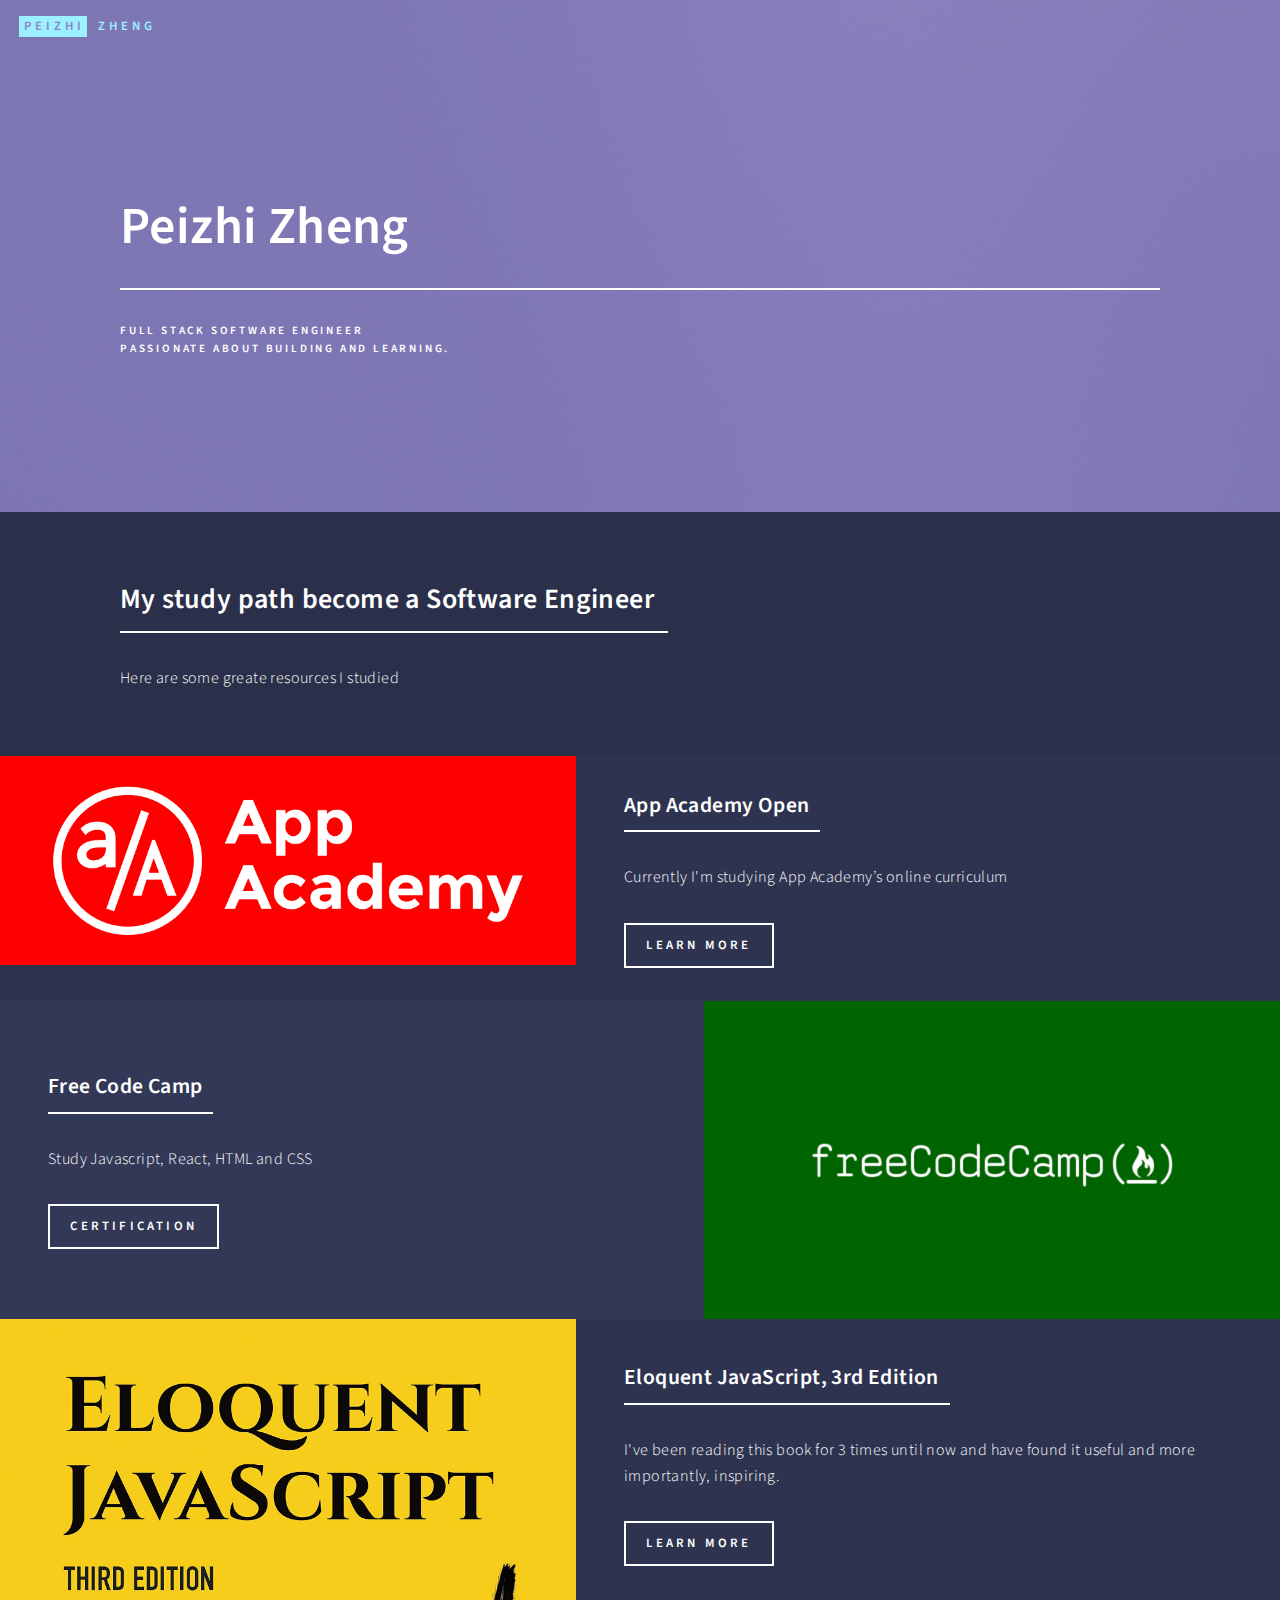
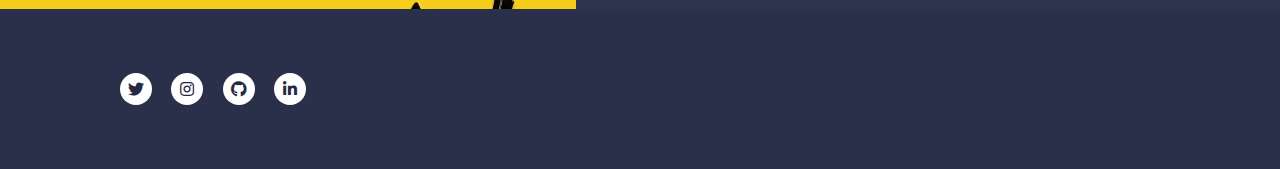
<file: learning.html>
<!DOCTYPE HTML>

<html>
	<head>
		<title>Peizhi Zheng- Software Engineer</title>
		<meta charset="utf-8" />
		<meta name="viewport" content="width=device-width, initial-scale=1, user-scalable=no" />
		<link rel="stylesheet" href="assets/css/main.css" />
		<noscript><link rel="stylesheet" href="assets/css/noscript.css" /></noscript>
	</head>
	<body class="is-preload">

		<!-- Wrapper -->
			<div id="wrapper">

				<!-- Header -->
				<!-- Note: The "styleN" class below should match that of the banner element. -->
					<header id="header" class="alt style2">
						<a href="index.html" class="logo"><strong>Peizhi</strong> <span>Zheng</span></a>
						
					</header>

				

				<!-- Banner -->
				<!-- Note: The "styleN" class below should match that of the header element. -->
					<section id="banner" class="style2">
						<div class="inner">
							<span class="image">
								<img src="images/pic07.jpg" alt="" />
							</span>
							<header class="major">
								<h1>Peizhi Zheng</h1>
							</header>
							<div class="content">
								<p>Full Stack Software Engineer<br />
									passionate about building and learning.</p>
							</div>
						</div>
					</section>

				<!-- Main -->
					<div id="main">

						<!-- One -->
							<section id="one">
								<div class="inner">
									<header class="major">
										<h2>My study path become a Software Engineer</h2>
									</header>
									<p>Here are some greate resources I studied</p>
								
									</div>
							</section>

						<!-- Two -->
							<section id="two" class="spotlights">
								<section>
									<a href="https://github.com/paigel/AppAcademyOpen" class="image">
										<img src="images/appacademy.jpg" alt="" data-position="center center" />
									</a>
									<div class="content">
										<div class="inner">
											<header class="major">
												<h3>App Academy Open</h3>
											</header>
											<p>Currently I'm studying App Academy’s online curriculum</p>
											<ul class="actions">
												<li><a href="https://github.com/paigel/AppAcademyOpen" class="button">Learn more</a></li>
											</ul>
										</div>
									</div>
								</section>
								<section>
									<a href="https://github.com/paigel/FreeCodeCamp" class="image">
										<img src="images/ffc.png" alt="" data-position="top center" />
									</a>
									<div class="content">
										<div class="inner">
											<header class="major">
												<h3>Free Code Camp</h3>
											</header>
											<p>Study Javascript, React, HTML and CSS</p>	
												<ul class="actions">
												<li><a href="https://www.freecodecamp.org/certification/fcce110bca5-1edb-430c-a48c-f642222b8fc2/javascript-algorithms-and-data-structures" class="button">certification</a></li>
											</ul>
										</div>
									</div>
								</section>
								<section>
									<a href="https://eloquentjavascript.net/" class="image">
										<img src="images/ej.jpg" alt="" data-position="25% 25%" />
									</a>
									<div class="content">
										<div class="inner">
											<header class="major">
												<h3>Eloquent JavaScript, 3rd Edition</h3>
											</header>
											<p>I've been reading this book for 3 times until now and have found it useful and more importantly, inspiring. </p>
											<ul class="actions">
												<li><a href="https://github.com/paigel/eloquentjavascript" class="button">Learn more</a></li>
											</ul>
										</div>
									</div>
								</section>
							</section>

						


				<!-- Footer -->
				<footer id="footer">
					<div class="inner">
						<ul class="icons">
							<li><a href="https://twitter.com/paigezheng" class="icon brands alt fa-twitter"><span class="label">Twitter</span></a></li>
							<li><a href="https://www.instagram.com/peizhizen/" class="icon brands alt fa-instagram"><span class="label">Instagram</span></a></li>
							<li><a href="https://github.com/paigel" class="icon brands alt fa-github"><span class="label">GitHub</span></a></li>
							<li><a href="https://www.instagram.com/peizhizen/" class="icon brands alt fa-linkedin-in"><span class="label">LinkedIn</span></a></li>
						</ul>
					</div>
				</footer>
			</div>

		<!-- Scripts -->
			<script src="assets/js/jquery.min.js"></script>
			<script src="assets/js/jquery.scrolly.min.js"></script>
			<script src="assets/js/jquery.scrollex.min.js"></script>
			<script src="assets/js/browser.min.js"></script>
			<script src="assets/js/breakpoints.min.js"></script>
			<script src="assets/js/util.js"></script>
			<script src="assets/js/main.js"></script>

	</body>
</html>
</file>
<file: assets/css/noscript.css>
/*
	Forty by HTML5 UP
	html5up.net | @ajlkn
	Free for personal and commercial use under the CCA 3.0 license (html5up.net/license)
*/

/* Banner */

	body.is-preload #banner:after {
		opacity: 0.85;
	}

	body.is-preload #banner > .inner {
		-moz-filter: none;
		-webkit-filter: none;
		-ms-filter: none;
		filter: none;
		-moz-transform: none;
		-webkit-transform: none;
		-ms-transform: none;
		transform: none;
		opacity: 1;
	}
</file>
<file: assets/css/main.css>
@import url(fontawesome-all.min.css);
@import url("https://fonts.googleapis.com/css?family=Source+Sans+Pro:300,300italic,600,600italic");

/*
	Forty by HTML5 UP
	html5up.net | @ajlkn
	Free for personal and commercial use under the CCA 3.0 license (html5up.net/license)
*/

html, body, div, span, applet, object,
iframe, h1, h2, h3, h4, h5, h6, p, blockquote,
pre, a, abbr, acronym, address, big, cite,
code, del, dfn, em, img, ins, kbd, q, s, samp,
small, strike, strong, sub, sup, tt, var, b,
u, i, center, dl, dt, dd, ol, ul, li, fieldset,
form, label, legend, table, caption, tbody,
tfoot, thead, tr, th, td, article, aside,
canvas, details, embed, figure, figcaption,
footer, header, hgroup, menu, nav, output, ruby,
section, summary, time, mark, audio, video {
	margin: 0;
	padding: 0;
	border: 0;
	font-size: 100%;
	font: inherit;
	vertical-align: baseline;}

article, aside, details, figcaption, figure,
footer, header, hgroup, menu, nav, section {
	display: block;}

body {
	line-height: 1;
}

ol, ul {
	list-style: none;
}

blockquote, q {
	quotes: none;
}

	blockquote:before, blockquote:after, q:before, q:after {
		content: '';
		content: none;
	}

table {
	border-collapse: collapse;
	border-spacing: 0;
}

body {
	-webkit-text-size-adjust: none;
}

mark {
	background-color: transparent;
	color: inherit;
}

input::-moz-focus-inner {
	border: 0;
	padding: 0;
}

input, select, textarea {
	-moz-appearance: none;
	-webkit-appearance: none;
	-ms-appearance: none;
	appearance: none;
}

/* Basic */

	@-ms-viewport {
		width: device-width;
	}

	body {
		-ms-overflow-style: scrollbar;
	}

	@media screen and (max-width: 480px) {

		html, body {
			min-width: 320px;
		}

	}

	html {
		box-sizing: border-box;
	}

	*, *:before, *:after {
		box-sizing: inherit;
	}

	body {
		background: #242943;
	}

		body.is-preload *, body.is-preload *:before, body.is-preload *:after {
			-moz-animation: none !important;
			-webkit-animation: none !important;
			-ms-animation: none !important;
			animation: none !important;
			-moz-transition: none !important;
			-webkit-transition: none !important;
			-ms-transition: none !important;
			transition: none !important;
		}

/* Type */

	body, input, select, textarea {
		color: #ffffff;
		font-family: "Source Sans Pro", Helvetica, sans-serif;
		font-size: 17pt;
		font-weight: 300;
		letter-spacing: 0.025em;
		line-height: 1.65;
	}

		@media screen and (max-width: 1680px) {

			body, input, select, textarea {
				font-size: 14pt;
			}

		}

		@media screen and (max-width: 1280px) {

			body, input, select, textarea {
				font-size: 12pt;
			}

		}

		@media screen and (max-width: 360px) {

			body, input, select, textarea {
				font-size: 11pt;
			}

		}

	a {
		-moz-transition: color 0.2s ease-in-out, border-bottom-color 0.2s ease-in-out;
		-webkit-transition: color 0.2s ease-in-out, border-bottom-color 0.2s ease-in-out;
		-ms-transition: color 0.2s ease-in-out, border-bottom-color 0.2s ease-in-out;
		transition: color 0.2s ease-in-out, border-bottom-color 0.2s ease-in-out;
		border-bottom: dotted 1px;
		color: inherit;
		text-decoration: none;
	}

		a:hover {
			border-bottom-color: transparent;
			color: #9bf1ff !important;
		}

		a:active {
			color: #53e3fb !important;
		}

	strong, b {
		color: #ffffff;
		font-weight: 600;
	}

	em, i {
		font-style: italic;
	}

	p {
		margin: 0 0 2em 0;
	}

	h1, h2, h3, h4, h5, h6 {
		color: #ffffff;
		font-weight: 600;
		line-height: 1.65;
		margin: 0 0 1em 0;
	}

		h1 a, h2 a, h3 a, h4 a, h5 a, h6 a {
			color: inherit;
			border-bottom: 0;
		}

	h1 {
		font-size: 2.5em;
	}

	h2 {
		font-size: 1.75em;
	}

	h3 {
		font-size: 1.35em;
	}

	h4 {
		font-size: 1.1em;
	}

	h5 {
		font-size: 0.9em;
	}

	h6 {
		font-size: 0.7em;
	}

	@media screen and (max-width: 736px) {

		h1 {
			font-size: 2em;
		}

		h2 {
			font-size: 1.5em;
		}

		h3 {
			font-size: 1.25em;
		}

	}

	sub {
		font-size: 0.8em;
		position: relative;
		top: 0.5em;
	}

	sup {
		font-size: 0.8em;
		position: relative;
		top: -0.5em;
	}

	blockquote {
		border-left: solid 4px rgba(212, 212, 255, 0.1);
		font-style: italic;
		margin: 0 0 2em 0;
		padding: 0.5em 0 0.5em 2em;
	}

	code {
		background: rgba(212, 212, 255, 0.035);
		font-family: "Courier New", monospace;
		font-size: 0.9em;
		margin: 0 0.25em;
		padding: 0.25em 0.65em;
	}

	pre {
		-webkit-overflow-scrolling: touch;
		font-family: "Courier New", monospace;
		font-size: 0.9em;
		margin: 0 0 2em 0;
	}

		pre code {
			display: block;
			line-height: 1.75;
			padding: 1em 1.5em;
			overflow-x: auto;
		}

	hr {
		border: 0;
		border-bottom: solid 1px rgba(212, 212, 255, 0.1);
		margin: 2em 0;
	}

		hr.major {
			margin: 3em 0;
		}

	.align-left {
		text-align: left;
	}

	.align-center {
		text-align: center;
	}

	.align-right {
		text-align: right;
	}

/* Row */

	.row {
		display: flex;
		flex-wrap: wrap;
		box-sizing: border-box;
		align-items: stretch;
	}

		.row > * {
			box-sizing: border-box;
		}

		.row.gtr-uniform > * > :last-child {
			margin-bottom: 0;
		}

		.row.aln-left {
			justify-content: flex-start;
		}

		.row.aln-center {
			justify-content: center;
		}

		.row.aln-right {
			justify-content: flex-end;
		}

		.row.aln-top {
			align-items: flex-start;
		}

		.row.aln-middle {
			align-items: center;
		}

		.row.aln-bottom {
			align-items: flex-end;
		}

		.row > .imp {
			order: -1;
		}

		.row > .col-1 {
			width: 8.33333%;
		}

		.row > .off-1 {
			margin-left: 8.33333%;
		}

		.row > .col-2 {
			width: 16.66667%;
		}

		.row > .off-2 {
			margin-left: 16.66667%;
		}

		.row > .col-3 {
			width: 25%;
		}

		.row > .off-3 {
			margin-left: 25%;
		}

		.row > .col-4 {
			width: 33.33333%;
		}

		.row > .off-4 {
			margin-left: 33.33333%;
		}

		.row > .col-5 {
			width: 41.66667%;
		}

		.row > .off-5 {
			margin-left: 41.66667%;
		}

		.row > .col-6 {
			width: 50%;
		}

		.row > .off-6 {
			margin-left: 50%;
		}

		.row > .col-7 {
			width: 58.33333%;
		}

		.row > .off-7 {
			margin-left: 58.33333%;
		}

		.row > .col-8 {
			width: 66.66667%;
		}

		.row > .off-8 {
			margin-left: 66.66667%;
		}

		.row > .col-9 {
			width: 75%;
		}

		.row > .off-9 {
			margin-left: 75%;
		}

		.row > .col-10 {
			width: 83.33333%;
		}

		.row > .off-10 {
			margin-left: 83.33333%;
		}

		.row > .col-11 {
			width: 91.66667%;
		}

		.row > .off-11 {
			margin-left: 91.66667%;
		}

		.row > .col-12 {
			width: 100%;
		}

		.row > .off-12 {
			margin-left: 100%;
		}

		.row.gtr-0 {
			margin-top: 0;
			margin-left: 0em;
		}

			.row.gtr-0 > * {
				padding: 0 0 0 0em;
			}

			.row.gtr-0.gtr-uniform {
				margin-top: 0em;
			}

				.row.gtr-0.gtr-uniform > * {
					padding-top: 0em;
				}

		.row.gtr-25 {
			margin-top: 0;
			margin-left: -0.5em;
		}

			.row.gtr-25 > * {
				padding: 0 0 0 0.5em;
			}

			.row.gtr-25.gtr-uniform {
				margin-top: -0.5em;
			}

				.row.gtr-25.gtr-uniform > * {
					padding-top: 0.5em;
				}

		.row.gtr-50 {
			margin-top: 0;
			margin-left: -1em;
		}

			.row.gtr-50 > * {
				padding: 0 0 0 1em;
			}

			.row.gtr-50.gtr-uniform {
				margin-top: -1em;
			}

				.row.gtr-50.gtr-uniform > * {
					padding-top: 1em;
				}

		.row {
			margin-top: 0;
			margin-left: -2em;
		}

			.row > * {
				padding: 0 0 0 2em;
			}

			.row.gtr-uniform {
				margin-top: -2em;
			}

				.row.gtr-uniform > * {
					padding-top: 2em;
				}

		.row.gtr-150 {
			margin-top: 0;
			margin-left: -3em;
		}

			.row.gtr-150 > * {
				padding: 0 0 0 3em;
			}

			.row.gtr-150.gtr-uniform {
				margin-top: -3em;
			}

				.row.gtr-150.gtr-uniform > * {
					padding-top: 3em;
				}

		.row.gtr-200 {
			margin-top: 0;
			margin-left: -4em;
		}

			.row.gtr-200 > * {
				padding: 0 0 0 4em;
			}

			.row.gtr-200.gtr-uniform {
				margin-top: -4em;
			}

				.row.gtr-200.gtr-uniform > * {
					padding-top: 4em;
				}

		@media screen and (max-width: 1680px) {

			.row {
				display: flex;
				flex-wrap: wrap;
				box-sizing: border-box;
				align-items: stretch;
			}

				.row > * {
					box-sizing: border-box;
				}

				.row.gtr-uniform > * > :last-child {
					margin-bottom: 0;
				}

				.row.aln-left {
					justify-content: flex-start;
				}

				.row.aln-center {
					justify-content: center;
				}

				.row.aln-right {
					justify-content: flex-end;
				}

				.row.aln-top {
					align-items: flex-start;
				}

				.row.aln-middle {
					align-items: center;
				}

				.row.aln-bottom {
					align-items: flex-end;
				}

				.row > .imp-xlarge {
					order: -1;
				}

				.row > .col-1-xlarge {
					width: 8.33333%;
				}

				.row > .off-1-xlarge {
					margin-left: 8.33333%;
				}

				.row > .col-2-xlarge {
					width: 16.66667%;
				}

				.row > .off-2-xlarge {
					margin-left: 16.66667%;
				}

				.row > .col-3-xlarge {
					width: 25%;
				}

				.row > .off-3-xlarge {
					margin-left: 25%;
				}

				.row > .col-4-xlarge {
					width: 33.33333%;
				}

				.row > .off-4-xlarge {
					margin-left: 33.33333%;
				}

				.row > .col-5-xlarge {
					width: 41.66667%;
				}

				.row > .off-5-xlarge {
					margin-left: 41.66667%;
				}

				.row > .col-6-xlarge {
					width: 50%;
				}

				.row > .off-6-xlarge {
					margin-left: 50%;
				}

				.row > .col-7-xlarge {
					width: 58.33333%;
				}

				.row > .off-7-xlarge {
					margin-left: 58.33333%;
				}

				.row > .col-8-xlarge {
					width: 66.66667%;
				}

				.row > .off-8-xlarge {
					margin-left: 66.66667%;
				}

				.row > .col-9-xlarge {
					width: 75%;
				}

				.row > .off-9-xlarge {
					margin-left: 75%;
				}

				.row > .col-10-xlarge {
					width: 83.33333%;
				}

				.row > .off-10-xlarge {
					margin-left: 83.33333%;
				}

				.row > .col-11-xlarge {
					width: 91.66667%;
				}

				.row > .off-11-xlarge {
					margin-left: 91.66667%;
				}

				.row > .col-12-xlarge {
					width: 100%;
				}

				.row > .off-12-xlarge {
					margin-left: 100%;
				}

				.row.gtr-0 {
					margin-top: 0;
					margin-left: 0em;
				}

					.row.gtr-0 > * {
						padding: 0 0 0 0em;
					}

					.row.gtr-0.gtr-uniform {
						margin-top: 0em;
					}

						.row.gtr-0.gtr-uniform > * {
							padding-top: 0em;
						}

				.row.gtr-25 {
					margin-top: 0;
					margin-left: -0.5em;
				}

					.row.gtr-25 > * {
						padding: 0 0 0 0.5em;
					}

					.row.gtr-25.gtr-uniform {
						margin-top: -0.5em;
					}

						.row.gtr-25.gtr-uniform > * {
							padding-top: 0.5em;
						}

				.row.gtr-50 {
					margin-top: 0;
					margin-left: -1em;
				}

					.row.gtr-50 > * {
						padding: 0 0 0 1em;
					}

					.row.gtr-50.gtr-uniform {
						margin-top: -1em;
					}

						.row.gtr-50.gtr-uniform > * {
							padding-top: 1em;
						}

				.row {
					margin-top: 0;
					margin-left: -2em;
				}

					.row > * {
						padding: 0 0 0 2em;
					}

					.row.gtr-uniform {
						margin-top: -2em;
					}

						.row.gtr-uniform > * {
							padding-top: 2em;
						}

				.row.gtr-150 {
					margin-top: 0;
					margin-left: -3em;
				}

					.row.gtr-150 > * {
						padding: 0 0 0 3em;
					}

					.row.gtr-150.gtr-uniform {
						margin-top: -3em;
					}

						.row.gtr-150.gtr-uniform > * {
							padding-top: 3em;
						}

				.row.gtr-200 {
					margin-top: 0;
					margin-left: -4em;
				}

					.row.gtr-200 > * {
						padding: 0 0 0 4em;
					}

					.row.gtr-200.gtr-uniform {
						margin-top: -4em;
					}

						.row.gtr-200.gtr-uniform > * {
							padding-top: 4em;
						}

		}

		@media screen and (max-width: 1280px) {

			.row {
				display: flex;
				flex-wrap: wrap;
				box-sizing: border-box;
				align-items: stretch;
			}

				.row > * {
					box-sizing: border-box;
				}

				.row.gtr-uniform > * > :last-child {
					margin-bottom: 0;
				}

				.row.aln-left {
					justify-content: flex-start;
				}

				.row.aln-center {
					justify-content: center;
				}

				.row.aln-right {
					justify-content: flex-end;
				}

				.row.aln-top {
					align-items: flex-start;
				}

				.row.aln-middle {
					align-items: center;
				}

				.row.aln-bottom {
					align-items: flex-end;
				}

				.row > .imp-large {
					order: -1;
				}

				.row > .col-1-large {
					width: 8.33333%;
				}

				.row > .off-1-large {
					margin-left: 8.33333%;
				}

				.row > .col-2-large {
					width: 16.66667%;
				}

				.row > .off-2-large {
					margin-left: 16.66667%;
				}

				.row > .col-3-large {
					width: 25%;
				}

				.row > .off-3-large {
					margin-left: 25%;
				}

				.row > .col-4-large {
					width: 33.33333%;
				}

				.row > .off-4-large {
					margin-left: 33.33333%;
				}

				.row > .col-5-large {
					width: 41.66667%;
				}

				.row > .off-5-large {
					margin-left: 41.66667%;
				}

				.row > .col-6-large {
					width: 50%;
				}

				.row > .off-6-large {
					margin-left: 50%;
				}

				.row > .col-7-large {
					width: 58.33333%;
				}

				.row > .off-7-large {
					margin-left: 58.33333%;
				}

				.row > .col-8-large {
					width: 66.66667%;
				}

				.row > .off-8-large {
					margin-left: 66.66667%;
				}

				.row > .col-9-large {
					width: 75%;
				}

				.row > .off-9-large {
					margin-left: 75%;
				}

				.row > .col-10-large {
					width: 83.33333%;
				}

				.row > .off-10-large {
					margin-left: 83.33333%;
				}

				.row > .col-11-large {
					width: 91.66667%;
				}

				.row > .off-11-large {
					margin-left: 91.66667%;
				}

				.row > .col-12-large {
					width: 100%;
				}

				.row > .off-12-large {
					margin-left: 100%;
				}

				.row.gtr-0 {
					margin-top: 0;
					margin-left: 0em;
				}

					.row.gtr-0 > * {
						padding: 0 0 0 0em;
					}

					.row.gtr-0.gtr-uniform {
						margin-top: 0em;
					}

						.row.gtr-0.gtr-uniform > * {
							padding-top: 0em;
						}

				.row.gtr-25 {
					margin-top: 0;
					margin-left: -0.375em;
				}

					.row.gtr-25 > * {
						padding: 0 0 0 0.375em;
					}

					.row.gtr-25.gtr-uniform {
						margin-top: -0.375em;
					}

						.row.gtr-25.gtr-uniform > * {
							padding-top: 0.375em;
						}

				.row.gtr-50 {
					margin-top: 0;
					margin-left: -0.75em;
				}

					.row.gtr-50 > * {
						padding: 0 0 0 0.75em;
					}

					.row.gtr-50.gtr-uniform {
						margin-top: -0.75em;
					}

						.row.gtr-50.gtr-uniform > * {
							padding-top: 0.75em;
						}

				.row {
					margin-top: 0;
					margin-left: -1.5em;
				}

					.row > * {
						padding: 0 0 0 1.5em;
					}

					.row.gtr-uniform {
						margin-top: -1.5em;
					}

						.row.gtr-uniform > * {
							padding-top: 1.5em;
						}

				.row.gtr-150 {
					margin-top: 0;
					margin-left: -2.25em;
				}

					.row.gtr-150 > * {
						padding: 0 0 0 2.25em;
					}

					.row.gtr-150.gtr-uniform {
						margin-top: -2.25em;
					}

						.row.gtr-150.gtr-uniform > * {
							padding-top: 2.25em;
						}

				.row.gtr-200 {
					margin-top: 0;
					margin-left: -3em;
				}

					.row.gtr-200 > * {
						padding: 0 0 0 3em;
					}

					.row.gtr-200.gtr-uniform {
						margin-top: -3em;
					}

						.row.gtr-200.gtr-uniform > * {
							padding-top: 3em;
						}

		}

		@media screen and (max-width: 980px) {

			.row {
				display: flex;
				flex-wrap: wrap;
				box-sizing: border-box;
				align-items: stretch;
			}

				.row > * {
					box-sizing: border-box;
				}

				.row.gtr-uniform > * > :last-child {
					margin-bottom: 0;
				}

				.row.aln-left {
					justify-content: flex-start;
				}

				.row.aln-center {
					justify-content: center;
				}

				.row.aln-right {
					justify-content: flex-end;
				}

				.row.aln-top {
					align-items: flex-start;
				}

				.row.aln-middle {
					align-items: center;
				}

				.row.aln-bottom {
					align-items: flex-end;
				}

				.row > .imp-medium {
					order: -1;
				}

				.row > .col-1-medium {
					width: 8.33333%;
				}

				.row > .off-1-medium {
					margin-left: 8.33333%;
				}

				.row > .col-2-medium {
					width: 16.66667%;
				}

				.row > .off-2-medium {
					margin-left: 16.66667%;
				}

				.row > .col-3-medium {
					width: 25%;
				}

				.row > .off-3-medium {
					margin-left: 25%;
				}

				.row > .col-4-medium {
					width: 33.33333%;
				}

				.row > .off-4-medium {
					margin-left: 33.33333%;
				}

				.row > .col-5-medium {
					width: 41.66667%;
				}

				.row > .off-5-medium {
					margin-left: 41.66667%;
				}

				.row > .col-6-medium {
					width: 50%;
				}

				.row > .off-6-medium {
					margin-left: 50%;
				}

				.row > .col-7-medium {
					width: 58.33333%;
				}

				.row > .off-7-medium {
					margin-left: 58.33333%;
				}

				.row > .col-8-medium {
					width: 66.66667%;
				}

				.row > .off-8-medium {
					margin-left: 66.66667%;
				}

				.row > .col-9-medium {
					width: 75%;
				}

				.row > .off-9-medium {
					margin-left: 75%;
				}

				.row > .col-10-medium {
					width: 83.33333%;
				}

				.row > .off-10-medium {
					margin-left: 83.33333%;
				}

				.row > .col-11-medium {
					width: 91.66667%;
				}

				.row > .off-11-medium {
					margin-left: 91.66667%;
				}

				.row > .col-12-medium {
					width: 100%;
				}

				.row > .off-12-medium {
					margin-left: 100%;
				}

				.row.gtr-0 {
					margin-top: 0;
					margin-left: 0em;
				}

					.row.gtr-0 > * {
						padding: 0 0 0 0em;
					}

					.row.gtr-0.gtr-uniform {
						margin-top: 0em;
					}

						.row.gtr-0.gtr-uniform > * {
							padding-top: 0em;
						}

				.row.gtr-25 {
					margin-top: 0;
					margin-left: -0.375em;
				}

					.row.gtr-25 > * {
						padding: 0 0 0 0.375em;
					}

					.row.gtr-25.gtr-uniform {
						margin-top: -0.375em;
					}

						.row.gtr-25.gtr-uniform > * {
							padding-top: 0.375em;
						}

				.row.gtr-50 {
					margin-top: 0;
					margin-left: -0.75em;
				}

					.row.gtr-50 > * {
						padding: 0 0 0 0.75em;
					}

					.row.gtr-50.gtr-uniform {
						margin-top: -0.75em;
					}

						.row.gtr-50.gtr-uniform > * {
							padding-top: 0.75em;
						}

				.row {
					margin-top: 0;
					margin-left: -1.5em;
				}

					.row > * {
						padding: 0 0 0 1.5em;
					}

					.row.gtr-uniform {
						margin-top: -1.5em;
					}

						.row.gtr-uniform > * {
							padding-top: 1.5em;
						}

				.row.gtr-150 {
					margin-top: 0;
					margin-left: -2.25em;
				}

					.row.gtr-150 > * {
						padding: 0 0 0 2.25em;
					}

					.row.gtr-150.gtr-uniform {
						margin-top: -2.25em;
					}

						.row.gtr-150.gtr-uniform > * {
							padding-top: 2.25em;
						}

				.row.gtr-200 {
					margin-top: 0;
					margin-left: -3em;
				}

					.row.gtr-200 > * {
						padding: 0 0 0 3em;
					}

					.row.gtr-200.gtr-uniform {
						margin-top: -3em;
					}

						.row.gtr-200.gtr-uniform > * {
							padding-top: 3em;
						}

		}

		@media screen and (max-width: 736px) {

			.row {
				display: flex;
				flex-wrap: wrap;
				box-sizing: border-box;
				align-items: stretch;
			}

				.row > * {
					box-sizing: border-box;
				}

				.row.gtr-uniform > * > :last-child {
					margin-bottom: 0;
				}

				.row.aln-left {
					justify-content: flex-start;
				}

				.row.aln-center {
					justify-content: center;
				}

				.row.aln-right {
					justify-content: flex-end;
				}

				.row.aln-top {
					align-items: flex-start;
				}

				.row.aln-middle {
					align-items: center;
				}

				.row.aln-bottom {
					align-items: flex-end;
				}

				.row > .imp-small {
					order: -1;
				}

				.row > .col-1-small {
					width: 8.33333%;
				}

				.row > .off-1-small {
					margin-left: 8.33333%;
				}

				.row > .col-2-small {
					width: 16.66667%;
				}

				.row > .off-2-small {
					margin-left: 16.66667%;
				}

				.row > .col-3-small {
					width: 25%;
				}

				.row > .off-3-small {
					margin-left: 25%;
				}

				.row > .col-4-small {
					width: 33.33333%;
				}

				.row > .off-4-small {
					margin-left: 33.33333%;
				}

				.row > .col-5-small {
					width: 41.66667%;
				}

				.row > .off-5-small {
					margin-left: 41.66667%;
				}

				.row > .col-6-small {
					width: 50%;
				}

				.row > .off-6-small {
					margin-left: 50%;
				}

				.row > .col-7-small {
					width: 58.33333%;
				}

				.row > .off-7-small {
					margin-left: 58.33333%;
				}

				.row > .col-8-small {
					width: 66.66667%;
				}

				.row > .off-8-small {
					margin-left: 66.66667%;
				}

				.row > .col-9-small {
					width: 75%;
				}

				.row > .off-9-small {
					margin-left: 75%;
				}

				.row > .col-10-small {
					width: 83.33333%;
				}

				.row > .off-10-small {
					margin-left: 83.33333%;
				}

				.row > .col-11-small {
					width: 91.66667%;
				}

				.row > .off-11-small {
					margin-left: 91.66667%;
				}

				.row > .col-12-small {
					width: 100%;
				}

				.row > .off-12-small {
					margin-left: 100%;
				}

				.row.gtr-0 {
					margin-top: 0;
					margin-left: 0em;
				}

					.row.gtr-0 > * {
						padding: 0 0 0 0em;
					}

					.row.gtr-0.gtr-uniform {
						margin-top: 0em;
					}

						.row.gtr-0.gtr-uniform > * {
							padding-top: 0em;
						}

				.row.gtr-25 {
					margin-top: 0;
					margin-left: -0.3125em;
				}

					.row.gtr-25 > * {
						padding: 0 0 0 0.3125em;
					}

					.row.gtr-25.gtr-uniform {
						margin-top: -0.3125em;
					}

						.row.gtr-25.gtr-uniform > * {
							padding-top: 0.3125em;
						}

				.row.gtr-50 {
					margin-top: 0;
					margin-left: -0.625em;
				}

					.row.gtr-50 > * {
						padding: 0 0 0 0.625em;
					}

					.row.gtr-50.gtr-uniform {
						margin-top: -0.625em;
					}

						.row.gtr-50.gtr-uniform > * {
							padding-top: 0.625em;
						}

				.row {
					margin-top: 0;
					margin-left: -1.25em;
				}

					.row > * {
						padding: 0 0 0 1.25em;
					}

					.row.gtr-uniform {
						margin-top: -1.25em;
					}

						.row.gtr-uniform > * {
							padding-top: 1.25em;
						}

				.row.gtr-150 {
					margin-top: 0;
					margin-left: -1.875em;
				}

					.row.gtr-150 > * {
						padding: 0 0 0 1.875em;
					}

					.row.gtr-150.gtr-uniform {
						margin-top: -1.875em;
					}

						.row.gtr-150.gtr-uniform > * {
							padding-top: 1.875em;
						}

				.row.gtr-200 {
					margin-top: 0;
					margin-left: -2.5em;
				}

					.row.gtr-200 > * {
						padding: 0 0 0 2.5em;
					}

					.row.gtr-200.gtr-uniform {
						margin-top: -2.5em;
					}

						.row.gtr-200.gtr-uniform > * {
							padding-top: 2.5em;
						}

		}

		@media screen and (max-width: 480px) {

			.row {
				display: flex;
				flex-wrap: wrap;
				box-sizing: border-box;
				align-items: stretch;
			}

				.row > * {
					box-sizing: border-box;
				}

				.row.gtr-uniform > * > :last-child {
					margin-bottom: 0;
				}

				.row.aln-left {
					justify-content: flex-start;
				}

				.row.aln-center {
					justify-content: center;
				}

				.row.aln-right {
					justify-content: flex-end;
				}

				.row.aln-top {
					align-items: flex-start;
				}

				.row.aln-middle {
					align-items: center;
				}

				.row.aln-bottom {
					align-items: flex-end;
				}

				.row > .imp-xsmall {
					order: -1;
				}

				.row > .col-1-xsmall {
					width: 8.33333%;
				}

				.row > .off-1-xsmall {
					margin-left: 8.33333%;
				}

				.row > .col-2-xsmall {
					width: 16.66667%;
				}

				.row > .off-2-xsmall {
					margin-left: 16.66667%;
				}

				.row > .col-3-xsmall {
					width: 25%;
				}

				.row > .off-3-xsmall {
					margin-left: 25%;
				}

				.row > .col-4-xsmall {
					width: 33.33333%;
				}

				.row > .off-4-xsmall {
					margin-left: 33.33333%;
				}

				.row > .col-5-xsmall {
					width: 41.66667%;
				}

				.row > .off-5-xsmall {
					margin-left: 41.66667%;
				}

				.row > .col-6-xsmall {
					width: 50%;
				}

				.row > .off-6-xsmall {
					margin-left: 50%;
				}

				.row > .col-7-xsmall {
					width: 58.33333%;
				}

				.row > .off-7-xsmall {
					margin-left: 58.33333%;
				}

				.row > .col-8-xsmall {
					width: 66.66667%;
				}

				.row > .off-8-xsmall {
					margin-left: 66.66667%;
				}

				.row > .col-9-xsmall {
					width: 75%;
				}

				.row > .off-9-xsmall {
					margin-left: 75%;
				}

				.row > .col-10-xsmall {
					width: 83.33333%;
				}

				.row > .off-10-xsmall {
					margin-left: 83.33333%;
				}

				.row > .col-11-xsmall {
					width: 91.66667%;
				}

				.row > .off-11-xsmall {
					margin-left: 91.66667%;
				}

				.row > .col-12-xsmall {
					width: 100%;
				}

				.row > .off-12-xsmall {
					margin-left: 100%;
				}

				.row.gtr-0 {
					margin-top: 0;
					margin-left: 0em;
				}

					.row.gtr-0 > * {
						padding: 0 0 0 0em;
					}

					.row.gtr-0.gtr-uniform {
						margin-top: 0em;
					}

						.row.gtr-0.gtr-uniform > * {
							padding-top: 0em;
						}

				.row.gtr-25 {
					margin-top: 0;
					margin-left: -0.3125em;
				}

					.row.gtr-25 > * {
						padding: 0 0 0 0.3125em;
					}

					.row.gtr-25.gtr-uniform {
						margin-top: -0.3125em;
					}

						.row.gtr-25.gtr-uniform > * {
							padding-top: 0.3125em;
						}

				.row.gtr-50 {
					margin-top: 0;
					margin-left: -0.625em;
				}

					.row.gtr-50 > * {
						padding: 0 0 0 0.625em;
					}

					.row.gtr-50.gtr-uniform {
						margin-top: -0.625em;
					}

						.row.gtr-50.gtr-uniform > * {
							padding-top: 0.625em;
						}

				.row {
					margin-top: 0;
					margin-left: -1.25em;
				}

					.row > * {
						padding: 0 0 0 1.25em;
					}

					.row.gtr-uniform {
						margin-top: -1.25em;
					}

						.row.gtr-uniform > * {
							padding-top: 1.25em;
						}

				.row.gtr-150 {
					margin-top: 0;
					margin-left: -1.875em;
				}

					.row.gtr-150 > * {
						padding: 0 0 0 1.875em;
					}

					.row.gtr-150.gtr-uniform {
						margin-top: -1.875em;
					}

						.row.gtr-150.gtr-uniform > * {
							padding-top: 1.875em;
						}

				.row.gtr-200 {
					margin-top: 0;
					margin-left: -2.5em;
				}

					.row.gtr-200 > * {
						padding: 0 0 0 2.5em;
					}

					.row.gtr-200.gtr-uniform {
						margin-top: -2.5em;
					}

						.row.gtr-200.gtr-uniform > * {
							padding-top: 2.5em;
						}

		}

/* Section/Article */

	section.special, article.special {
		text-align: center;
	}

	header.major {
		width: -moz-max-content;
		width: -webkit-max-content;
		width: -ms-max-content;
		width: max-content;
		margin-bottom: 2em;
	}

		header.major > :first-child {
			margin-bottom: 0;
			width: calc(100% + 0.5em);
		}

			header.major > :first-child:after {
				content: '';
				background-color: #ffffff;
				display: block;
				height: 2px;
				margin: 0.325em 0 0.5em 0;
				width: 100%;
			}

		header.major > p {
			font-size: 0.7em;
			font-weight: 600;
			letter-spacing: 0.25em;
			margin-bottom: 0;
			text-transform: uppercase;
		}

		body.is-ie header.major > :first-child:after {
			max-width: 9em;
		}

		body.is-ie header.major > h1:after {
			max-width: 100% !important;
		}

	@media screen and (max-width: 736px) {

		header.major > p br {
			display: none;
		}

	}

/* Form */

	form {
		margin: 0 0 2em 0;
	}

		form > :last-child {
			margin-bottom: 0;
		}

		form > .fields {
			display: -moz-flex;
			display: -webkit-flex;
			display: -ms-flex;
			display: flex;
			-moz-flex-wrap: wrap;
			-webkit-flex-wrap: wrap;
			-ms-flex-wrap: wrap;
			flex-wrap: wrap;
			width: calc(100% + 3em);
			margin: -1.5em 0 2em -1.5em;
		}

			form > .fields > .field {
				-moz-flex-grow: 0;
				-webkit-flex-grow: 0;
				-ms-flex-grow: 0;
				flex-grow: 0;
				-moz-flex-shrink: 0;
				-webkit-flex-shrink: 0;
				-ms-flex-shrink: 0;
				flex-shrink: 0;
				padding: 1.5em 0 0 1.5em;
				width: calc(100% - 1.5em);
			}

				form > .fields > .field.half {
					width: calc(50% - 0.75em);
				}

				form > .fields > .field.third {
					width: calc(100%/3 - 0.5em);
				}

				form > .fields > .field.quarter {
					width: calc(25% - 0.375em);
				}

		@media screen and (max-width: 480px) {

			form > .fields {
				width: calc(100% + 3em);
				margin: -1.5em 0 2em -1.5em;
			}

				form > .fields > .field {
					padding: 1.5em 0 0 1.5em;
					width: calc(100% - 1.5em);
				}

					form > .fields > .field.half {
						width: calc(100% - 1.5em);
					}

					form > .fields > .field.third {
						width: calc(100% - 1.5em);
					}

					form > .fields > .field.quarter {
						width: calc(100% - 1.5em);
					}

		}

	label {
		color: #ffffff;
		display: block;
		font-size: 0.8em;
		font-weight: 600;
		letter-spacing: 0.25em;
		margin: 0 0 1em 0;
		text-transform: uppercase;
	}

	input[type="text"],
	input[type="password"],
	input[type="email"],
	input[type="tel"],
	input[type="search"],
	input[type="url"],
	select,
	textarea {
		-moz-appearance: none;
		-webkit-appearance: none;
		-ms-appearance: none;
		appearance: none;
		background: rgba(212, 212, 255, 0.035);
		border: none;
		border-radius: 0;
		color: inherit;
		display: block;
		outline: 0;
		padding: 0 1em;
		text-decoration: none;
		width: 100%;
	}

		input[type="text"]:invalid,
		input[type="password"]:invalid,
		input[type="email"]:invalid,
		input[type="tel"]:invalid,
		input[type="search"]:invalid,
		input[type="url"]:invalid,
		select:invalid,
		textarea:invalid {
			box-shadow: none;
		}

		input[type="text"]:focus,
		input[type="password"]:focus,
		input[type="email"]:focus,
		input[type="tel"]:focus,
		input[type="search"]:focus,
		input[type="url"]:focus,
		select:focus,
		textarea:focus {
			border-color: #9bf1ff;
			box-shadow: 0 0 0 2px #9bf1ff;
		}

	select {
		background-image: url("data:image/svg+xml;charset=utf8,%3Csvg xmlns='http://www.w3.org/2000/svg' width='40' height='40' preserveAspectRatio='none' viewBox='0 0 40 40'%3E%3Cpath d='M9.4,12.3l10.4,10.4l10.4-10.4c0.2-0.2,0.5-0.4,0.9-0.4c0.3,0,0.6,0.1,0.9,0.4l3.3,3.3c0.2,0.2,0.4,0.5,0.4,0.9 c0,0.4-0.1,0.6-0.4,0.9L20.7,31.9c-0.2,0.2-0.5,0.4-0.9,0.4c-0.3,0-0.6-0.1-0.9-0.4L4.3,17.3c-0.2-0.2-0.4-0.5-0.4-0.9 c0-0.4,0.1-0.6,0.4-0.9l3.3-3.3c0.2-0.2,0.5-0.4,0.9-0.4S9.1,12.1,9.4,12.3z' fill='rgba(212, 212, 255, 0.1)' /%3E%3C/svg%3E");
		background-size: 1.25rem;
		background-repeat: no-repeat;
		background-position: calc(100% - 1rem) center;
		height: 2.75em;
		padding-right: 2.75em;
		text-overflow: ellipsis;
	}

		select option {
			color: #ffffff;
			background: #242943;
		}

		select:focus::-ms-value {
			background-color: transparent;
		}

		select::-ms-expand {
			display: none;
		}

	input[type="text"],
	input[type="password"],
	input[type="email"],
	input[type="tel"],
	input[type="search"],
	input[type="url"],
	select {
		height: 2.75em;
	}

	textarea {
		padding: 0.75em 1em;
	}

	input[type="checkbox"],
	input[type="radio"] {
		-moz-appearance: none;
		-webkit-appearance: none;
		-ms-appearance: none;
		appearance: none;
		display: block;
		float: left;
		margin-right: -2em;
		opacity: 0;
		width: 1em;
		z-index: -1;
	}

		input[type="checkbox"] + label,
		input[type="radio"] + label {
			text-decoration: none;
			color: #ffffff;
			cursor: pointer;
			display: inline-block;
			font-weight: 300;
			padding-left: 2.65em;
			padding-right: 0.75em;
			position: relative;
		}

			input[type="checkbox"] + label:before,
			input[type="radio"] + label:before {
				-moz-osx-font-smoothing: grayscale;
				-webkit-font-smoothing: antialiased;
				display: inline-block;
				font-style: normal;
				font-variant: normal;
				text-rendering: auto;
				line-height: 1;
				text-transform: none !important;
				font-family: 'Font Awesome 5 Free';
				font-weight: 900;
			}

			input[type="checkbox"] + label:before,
			input[type="radio"] + label:before {
				background: rgba(212, 212, 255, 0.035);
				content: '';
				display: inline-block;
				font-size: 0.8em;
				height: 2.0625em;
				left: 0;
				letter-spacing: 0;
				line-height: 2.0625em;
				position: absolute;
				text-align: center;
				top: 0;
				width: 2.0625em;
			}

		input[type="checkbox"]:checked + label:before,
		input[type="radio"]:checked + label:before {
			background: #ffffff;
			border-color: #9bf1ff;
			content: '\f00c';
			color: #242943;
		}

		input[type="checkbox"]:focus + label:before,
		input[type="radio"]:focus + label:before {
			box-shadow: 0 0 0 2px #9bf1ff;
		}

	input[type="radio"] + label:before {
		border-radius: 100%;
	}

	::-webkit-input-placeholder {
		color: rgba(244, 244, 255, 0.2) !important;
		opacity: 1.0;
	}

	:-moz-placeholder {
		color: rgba(244, 244, 255, 0.2) !important;
		opacity: 1.0;
	}

	::-moz-placeholder {
		color: rgba(244, 244, 255, 0.2) !important;
		opacity: 1.0;
	}

	:-ms-input-placeholder {
		color: rgba(244, 244, 255, 0.2) !important;
		opacity: 1.0;
	}

/* Box */

	.box {
		border: solid 1px rgba(212, 212, 255, 0.1);
		margin-bottom: 2em;
		padding: 1.5em;
	}

		.box > :last-child,
		.box > :last-child > :last-child,
		.box > :last-child > :last-child > :last-child {
			margin-bottom: 0;
		}

		.box.alt {
			border: 0;
			border-radius: 0;
			padding: 0;
		}

/* Icon */

	.icon {
		text-decoration: none;
		border-bottom: none;
		position: relative;
	}

		.icon:before {
			-moz-osx-font-smoothing: grayscale;
			-webkit-font-smoothing: antialiased;
			display: inline-block;
			font-style: normal;
			font-variant: normal;
			text-rendering: auto;
			line-height: 1;
			text-transform: none !important;
			font-family: 'Font Awesome 5 Free';
			font-weight: 400;
		}

		.icon > .label {
			display: none;
		}

		.icon:before {
			line-height: inherit;
		}

		.icon.solid:before {
			font-weight: 900;
		}

		.icon.brands:before {
			font-family: 'Font Awesome 5 Brands';
		}

		.icon.alt:before {
			background-color: #ffffff;
			border-radius: 100%;
			color: #242943;
			display: inline-block;
			height: 2em;
			line-height: 2em;
			text-align: center;
			width: 2em;
		}

	a.icon.alt:before {
		-moz-transition: background-color 0.2s ease-in-out;
		-webkit-transition: background-color 0.2s ease-in-out;
		-ms-transition: background-color 0.2s ease-in-out;
		transition: background-color 0.2s ease-in-out;
	}

	a.icon.alt:hover:before {
		background-color: #6fc3df;
	}

	a.icon.alt:active:before {
		background-color: #37a6cb;
	}

/* Image */

	.image {
		border: 0;
		display: inline-block;
		position: relative;
	}

		.image img {
			display: block;
		}

		.image.left, .image.right {
			max-width: 30%;
		}

			.image.left img, .image.right img {
				width: 100%;
			}

		.image.left {
			float: left;
			margin: 0 1.5em 1.25em 0;
			top: 0.25em;
		}

		.technologies {
			display: flex;
			list-style: none;
			flex-direction: row;
			align-items: center;
			justify-content: center; }
		  
		  .tech-icons {
			overflow: auto;
		  }
		  
		  .tech-icons li {
			height: 100%; }
			.tech-icons li i {
			  font-size: 5rem; }
			.tech-icons li p {
			  max-width: 82px;
			  text-align: center;
			  color: rgba(255, 255, 255, 0);
			  font-size: large;
			  font-weight: 300;
			  box-sizing: content-box; }
		  .tech-icons li:hover p {
			color: rgba(255, 255, 255, 0.7); }
		  
		  .stack {
			justify-content: flex-start;
			padding-left: 0; }
			.stack li {
			  padding-left: 0;
			  padding-right: 5px; }
			  .stack li i {
				font-size: 3rem; }

				
		.image.right {
			float: right;
			margin: 0 0 1.25em 1.5em;
			top: 0.25em;
		}

		.image.fit {
			display: block;
			margin: 0 0 2em 0;
			width: 100%;
		}

			.image.fit img {
				width: 100%;
			}

		.image.main {
			display: block;
			margin: 2.5em 0;
			width: 50%;
		}

			.image.main img {
				width: 100%;
			}

			@media screen and (max-width: 736px) {

				.image.main {
					margin: 1.5em 0;
				}

			}

/* List */

	ol {
		list-style: decimal;
		margin: 0 0 2em 0;
		padding-left: 1.25em;
	}

		ol li {
			padding-left: 0.25em;
		}

	ul {
		list-style: disc;
		margin: 0 0 2em 0;
		padding-left: 1em;
	}

		ul li {
			padding-left: 0.5em;
		}

		ul.alt {
			list-style: none;
			padding-left: 0;
		}

			ul.alt li {
				border-top: solid 1px rgba(212, 212, 255, 0.1);
				padding: 0.5em 0;
			}

				ul.alt li:first-child {
					border-top: 0;
					padding-top: 0;
				}

	dl {
		margin: 0 0 2em 0;
	}

		dl dt {
			display: block;
			font-weight: 600;
			margin: 0 0 1em 0;
		}

		dl dd {
			margin-left: 2em;
		}

/* Actions */

	ul.actions {
		display: -moz-flex;
		display: -webkit-flex;
		display: -ms-flex;
		display: flex;
		cursor: default;
		list-style: none;
		margin-left: -1em;
		padding-left: 0;
	}

		ul.actions li {
			padding: 0 0 0 1em;
			vertical-align: middle;
		}

		ul.actions.special {
			-moz-justify-content: center;
			-webkit-justify-content: center;
			-ms-justify-content: center;
			justify-content: center;
			width: 100%;
			margin-left: 0;
		}

			ul.actions.special li:first-child {
				padding-left: 0;
			}

		ul.actions.stacked {
			-moz-flex-direction: column;
			-webkit-flex-direction: column;
			-ms-flex-direction: column;
			flex-direction: column;
			margin-left: 0;
		}

			ul.actions.stacked li {
				padding: 1.3em 0 0 0;
			}

				ul.actions.stacked li:first-child {
					padding-top: 0;
				}

		ul.actions.fit {
			width: calc(100% + 1em);
		}

			ul.actions.fit li {
				-moz-flex-grow: 1;
				-webkit-flex-grow: 1;
				-ms-flex-grow: 1;
				flex-grow: 1;
				-moz-flex-shrink: 1;
				-webkit-flex-shrink: 1;
				-ms-flex-shrink: 1;
				flex-shrink: 1;
				width: 100%;
			}

				ul.actions.fit li > * {
					width: 100%;
				}

			ul.actions.fit.stacked {
				width: 100%;
			}

/* Icons */

	ul.icons {
		cursor: default;
		list-style: none;
		padding-left: 0;
	}

		ul.icons li {
			display: inline-block;
			padding: 0 1em 0 0;
		}

			ul.icons li:last-child {
				padding-right: 0;
			}

		@media screen and (max-width: 736px) {

			ul.icons li {
				padding: 0 0.75em 0 0;
			}

		}

/* Pagination */

	ul.pagination {
		cursor: default;
		list-style: none;
		padding-left: 0;
	}

		ul.pagination li {
			display: inline-block;
			padding-left: 0;
			vertical-align: middle;
		}

			ul.pagination li > .page {
				-moz-transition: background-color 0.2s ease-in-out, color 0.2s ease-in-out;
				-webkit-transition: background-color 0.2s ease-in-out, color 0.2s ease-in-out;
				-ms-transition: background-color 0.2s ease-in-out, color 0.2s ease-in-out;
				transition: background-color 0.2s ease-in-out, color 0.2s ease-in-out;
				border-bottom: 0;
				display: inline-block;
				font-size: 0.8em;
				font-weight: 600;
				height: 1.5em;
				line-height: 1.5em;
				margin: 0 0.125em;
				min-width: 1.5em;
				padding: 0 0.5em;
				text-align: center;
			}

				ul.pagination li > .page.active {
					background-color: #ffffff;
					color: #242943;
				}

					ul.pagination li > .page.active:hover {
						background-color: #9bf1ff;
						color: #242943 !important;
					}

					ul.pagination li > .page.active:active {
						background-color: #53e3fb;
					}

			ul.pagination li:first-child {
				padding-right: 0.75em;
			}

			ul.pagination li:last-child {
				padding-left: 0.75em;
			}

		@media screen and (max-width: 480px) {

			ul.pagination li:nth-child(n+2):nth-last-child(n+2) {
				display: none;
			}

			ul.pagination li:first-child {
				padding-right: 0;
			}

		}

/* Table */

	.table-wrapper {
		-webkit-overflow-scrolling: touch;
		overflow-x: auto;
	}

	table {
		margin: 0 0 2em 0;
		width: 100%;
	}

		table tbody tr {
			border: solid 1px rgba(212, 212, 255, 0.1);
			border-left: 0;
			border-right: 0;
		}

			table tbody tr:nth-child(2n + 1) {
				background-color: rgba(212, 212, 255, 0.035);
			}

		table td {
			padding: 0.75em 0.75em;
		}

		table th {
			color: #ffffff;
			font-size: 0.9em;
			font-weight: 600;
			padding: 0 0.75em 0.75em 0.75em;
			text-align: left;
		}

		table thead {
			border-bottom: solid 2px rgba(212, 212, 255, 0.1);
		}

		table tfoot {
			border-top: solid 2px rgba(212, 212, 255, 0.1);
		}

		table.alt {
			border-collapse: separate;
		}

			table.alt tbody tr td {
				border: solid 1px rgba(212, 212, 255, 0.1);
				border-left-width: 0;
				border-top-width: 0;
			}

				table.alt tbody tr td:first-child {
					border-left-width: 1px;
				}

			table.alt tbody tr:first-child td {
				border-top-width: 1px;
			}

			table.alt thead {
				border-bottom: 0;
			}

			table.alt tfoot {
				border-top: 0;
			}

/* Button */

	input[type="submit"],
	input[type="reset"],
	input[type="button"],
	button,
	.button {
		-moz-appearance: none;
		-webkit-appearance: none;
		-ms-appearance: none;
		appearance: none;
		-moz-transition: background-color 0.2s ease-in-out, box-shadow 0.2s ease-in-out, color 0.2s ease-in-out;
		-webkit-transition: background-color 0.2s ease-in-out, box-shadow 0.2s ease-in-out, color 0.2s ease-in-out;
		-ms-transition: background-color 0.2s ease-in-out, box-shadow 0.2s ease-in-out, color 0.2s ease-in-out;
		transition: background-color 0.2s ease-in-out, box-shadow 0.2s ease-in-out, color 0.2s ease-in-out;
		background-color: transparent;
		border: 0;
		border-radius: 0;
		box-shadow: inset 0 0 0 2px #ffffff;
		color: #ffffff;
		cursor: pointer;
		display: inline-block;
		font-size: 0.8em;
		font-weight: 600;
		height: 3.5em;
		letter-spacing: 0.25em;
		line-height: 3.5em;
		padding: 0 1.75em;
		text-align: center;
		text-decoration: none;
		text-transform: uppercase;
		white-space: nowrap;
	}

		input[type="submit"]:hover, input[type="submit"]:active,
		input[type="reset"]:hover,
		input[type="reset"]:active,
		input[type="button"]:hover,
		input[type="button"]:active,
		button:hover,
		button:active,
		.button:hover,
		.button:active {
			box-shadow: inset 0 0 0 2px #9bf1ff;
			color: #9bf1ff;
		}

		input[type="submit"]:active,
		input[type="reset"]:active,
		input[type="button"]:active,
		button:active,
		.button:active {
			background-color: rgba(155, 241, 255, 0.1);
			box-shadow: inset 0 0 0 2px #53e3fb;
			color: #53e3fb;
		}

		input[type="submit"].icon:before,
		input[type="reset"].icon:before,
		input[type="button"].icon:before,
		button.icon:before,
		.button.icon:before {
			margin-right: 0.5em;
		}

		input[type="submit"].fit,
		input[type="reset"].fit,
		input[type="button"].fit,
		button.fit,
		.button.fit {
			width: 100%;
		}

		input[type="submit"].small,
		input[type="reset"].small,
		input[type="button"].small,
		button.small,
		.button.small {
			font-size: 0.6em;
		}

		input[type="submit"].large,
		input[type="reset"].large,
		input[type="button"].large,
		button.large,
		.button.large {
			font-size: 1.25em;
			height: 3em;
			line-height: 3em;
		}

		input[type="submit"].next,
		input[type="reset"].next,
		input[type="button"].next,
		button.next,
		.button.next {
			padding-right: 4.5em;
			position: relative;
		}

			input[type="submit"].next:before, input[type="submit"].next:after,
			input[type="reset"].next:before,
			input[type="reset"].next:after,
			input[type="button"].next:before,
			input[type="button"].next:after,
			button.next:before,
			button.next:after,
			.button.next:before,
			.button.next:after {
				-moz-transition: opacity 0.2s ease-in-out;
				-webkit-transition: opacity 0.2s ease-in-out;
				-ms-transition: opacity 0.2s ease-in-out;
				transition: opacity 0.2s ease-in-out;
				background-position: center right;
				background-repeat: no-repeat;
				background-size: 36px 24px;
				content: '';
				display: block;
				height: 100%;
				position: absolute;
				right: 1.5em;
				top: 0;
				vertical-align: middle;
				width: 36px;
			}

			input[type="submit"].next:before,
			input[type="reset"].next:before,
			input[type="button"].next:before,
			button.next:before,
			.button.next:before {
				background-image: url("data:image/svg+xml;charset=utf8,%3Csvg xmlns='http://www.w3.org/2000/svg' xmlns:xlink='http://www.w3.org/1999/xlink' width='36px' height='24px' viewBox='0 0 36 24' zoomAndPan='disable'%3E%3Cstyle%3Eline %7B stroke: %23ffffff%3B stroke-width: 2px%3B %7D%3C/style%3E%3Cline x1='0' y1='12' x2='34' y2='12' /%3E%3Cline x1='25' y1='4' x2='34' y2='12.5' /%3E%3Cline x1='25' y1='20' x2='34' y2='11.5' /%3E%3C/svg%3E");
			}

			input[type="submit"].next:after,
			input[type="reset"].next:after,
			input[type="button"].next:after,
			button.next:after,
			.button.next:after {
				background-image: url("data:image/svg+xml;charset=utf8,%3Csvg xmlns='http://www.w3.org/2000/svg' xmlns:xlink='http://www.w3.org/1999/xlink' width='36px' height='24px' viewBox='0 0 36 24' zoomAndPan='disable'%3E%3Cstyle%3Eline %7B stroke: %239bf1ff%3B stroke-width: 2px%3B %7D%3C/style%3E%3Cline x1='0' y1='12' x2='34' y2='12' /%3E%3Cline x1='25' y1='4' x2='34' y2='12.5' /%3E%3Cline x1='25' y1='20' x2='34' y2='11.5' /%3E%3C/svg%3E");
				opacity: 0;
				z-index: 1;
			}

			input[type="submit"].next:hover:after, input[type="submit"].next:active:after,
			input[type="reset"].next:hover:after,
			input[type="reset"].next:active:after,
			input[type="button"].next:hover:after,
			input[type="button"].next:active:after,
			button.next:hover:after,
			button.next:active:after,
			.button.next:hover:after,
			.button.next:active:after {
				opacity: 1;
			}

			@media screen and (max-width: 1280px) {

				input[type="submit"].next,
				input[type="reset"].next,
				input[type="button"].next,
				button.next,
				.button.next {
					padding-right: 5em;
				}

			}

		input[type="submit"].primary,
		input[type="reset"].primary,
		input[type="button"].primary,
		button.primary,
		.button.primary {
			background-color: #ffffff;
			box-shadow: none;
			color: #242943;
		}

			input[type="submit"].primary:hover, input[type="submit"].primary:active,
			input[type="reset"].primary:hover,
			input[type="reset"].primary:active,
			input[type="button"].primary:hover,
			input[type="button"].primary:active,
			button.primary:hover,
			button.primary:active,
			.button.primary:hover,
			.button.primary:active {
				background-color: #9bf1ff;
				color: #242943 !important;
			}

			input[type="submit"].primary:active,
			input[type="reset"].primary:active,
			input[type="button"].primary:active,
			button.primary:active,
			.button.primary:active {
				background-color: #53e3fb;
			}

		input[type="submit"].disabled, input[type="submit"]:disabled,
		input[type="reset"].disabled,
		input[type="reset"]:disabled,
		input[type="button"].disabled,
		input[type="button"]:disabled,
		button.disabled,
		button:disabled,
		.button.disabled,
		.button:disabled {
			pointer-events: none;
			cursor: default;
			opacity: 0.25;
		}

/* Tiles */

	.tiles {
		display: -moz-flex;
		display: -webkit-flex;
		display: -ms-flex;
		display: flex;
		-moz-flex-wrap: wrap;
		-webkit-flex-wrap: wrap;
		-ms-flex-wrap: wrap;
		flex-wrap: wrap;
		border-top: 0 !important;
	}

		.tiles + * {
			border-top: 0 !important;
		}

		.tiles article {
			-moz-align-items: center;
			-webkit-align-items: center;
			-ms-align-items: center;
			align-items: center;
			display: -moz-flex;
			display: -webkit-flex;
			display: -ms-flex;
			display: flex;
			-moz-transition: -moz-transform 0.25s ease, opacity 0.25s ease, -moz-filter 1s ease, -webkit-filter 1s ease;
			-webkit-transition: -webkit-transform 0.25s ease, opacity 0.25s ease, -webkit-filter 1s ease, -webkit-filter 1s ease;
			-ms-transition: -ms-transform 0.25s ease, opacity 0.25s ease, -ms-filter 1s ease, -webkit-filter 1s ease;
			transition: transform 0.25s ease, opacity 0.25s ease, filter 1s ease, -webkit-filter 1s ease;
			padding: 4em 4em 2em 4em ;
			background-position: center;
			background-repeat: no-repeat;
			background-size: cover;
			cursor: default;
			height: 40vh;
			max-height: 40em;
			min-height: 23em;
			overflow: hidden;
			position: relative;
			width: 40%;
		}

			.tiles article .image {
				display: none;
			}

			.tiles article header {
				position: relative;
				z-index: 3;
			}

			.tiles article h3 {
				font-size: 1.75em;
			}

				.tiles article h3 a:hover {
					color: inherit !important;
				}

			.tiles article .link.primary {
				border: 0;
				height: 100%;
				left: 0;
				position: absolute;
				top: 0;
				width: 100%;
				z-index: 4;
			}

			.tiles article:before {
				-moz-transition: opacity 0.5s ease;
				-webkit-transition: opacity 0.5s ease;
				-ms-transition: opacity 0.5s ease;
				transition: opacity 0.5s ease;
				bottom: 0;
				content: '';
				display: block;
				height: 100%;
				left: 0;
				opacity: 0.85;
				position: absolute;
				width: 100%;
				z-index: 2;
			}

			.tiles article:after {
				background-color: rgba(36, 41, 67, 0.25);
				content: '';
				display: block;
				height: 100%;
				left: 0;
				position: absolute;
				top: 0;
				width: 100%;
				z-index: 1;
			}

			.tiles article:hover:before {
				opacity: 0;
			}

			.tiles article.is-transitioning {
				-moz-transform: scale(0.95);
				-webkit-transform: scale(0.95);
				-ms-transform: scale(0.95);
				transform: scale(0.95);
				-moz-filter: blur(0.5em);
				-webkit-filter: blur(0.5em);
				-ms-filter: blur(0.5em);
				filter: blur(0.5em);
				opacity: 0;
			}

			.tiles article:nth-child(4n - 1), .tiles article:nth-child(4n - 2) {
				width: 60%;
			}

			.tiles article:nth-child(6n - 5):before {
				background-color: #6fc3df;
			}

			.tiles article:nth-child(6n - 4):before {
				background-color: #8d82c4;
			}

			.tiles article:nth-child(6n - 3):before {
				background-color: #ec8d81;
			}

			.tiles article:nth-child(6n - 2):before {
				background-color: #e7b788;
			}

			.tiles article:nth-child(6n - 1):before {
				background-color: #8ea9e8;
			}

			.tiles article:nth-child(6n):before {
				background-color: #87c5a4;
			}

		@media screen and (max-width: 1280px) {

			.tiles article {
				padding: 4em 3em 2em 3em ;
				height: 30vh;
				max-height: 30em;
				min-height: 20em;
			}

		}

		@media screen and (max-width: 980px) {

			.tiles article {
				width: 50% !important;
			}

		}

		@media screen and (max-width: 736px) {

			.tiles article {
				padding: 3em 1.5em 1em 1.5em ;
				height: 16em;
				max-height: none;
				min-height: 0;
			}

				.tiles article h3 {
					font-size: 1.5em;
				}

		}

		@media screen and (max-width: 480px) {

			.tiles {
				display: block;
			}

				.tiles article {
					height: 20em;
					width: 100% !important;
				}

		}

/* Contact Method */

	.contact-method {
		margin: 0 0 2em 0;
		padding-left: 3.25em;
		position: relative;
	}

		.contact-method .icon {
			left: 0;
			position: absolute;
			top: 0;
		}

		.contact-method h3 {
			margin: 0 0 0.5em 0;
		}

/* Spotlights */

	.spotlights {
		border-top: 0 !important;
	}

		.spotlights + * {
			border-top: 0 !important;
		}

		.spotlights > section {
			display: -moz-flex;
			display: -webkit-flex;
			display: -ms-flex;
			display: flex;
			-moz-flex-direction: row;
			-webkit-flex-direction: row;
			-ms-flex-direction: row;
			flex-direction: row;
			background-color: #2e3450;
		}

			.spotlights > section > .image {
				background-position: center center;
				background-size: cover;
				border-radius: 0;
				display: block;
				position: relative;
				width: 30%;
			}

				.spotlights > section > .image img {
					border-radius: 0;
					display: block;
					width: 100%;
				}

				.spotlights > section > .image:before {
					background: rgba(36, 41, 67, 0.9);
					content: '';
					display: block;
					height: 100%;
					left: 0;
					opacity: 0;
					position: absolute;
					top: 0;
					width: 100%;
				}

			.spotlights > section > .content {
				display: -moz-flex;
				display: -webkit-flex;
				display: -ms-flex;
				display: flex;
				-moz-flex-direction: column;
				-webkit-flex-direction: column;
				-ms-flex-direction: column;
				flex-direction: column;
				-moz-justify-content: center;
				-webkit-justify-content: center;
				-ms-justify-content: center;
				justify-content: center;
				-moz-align-items: center;
				-webkit-align-items: center;
				-ms-align-items: center;
				align-items: center;
				padding: 2em 3em 0.1em 3em ;
				width: 70%;
			}

				.spotlights > section > .content > .inner {
					margin: 0 auto;
					max-width: 100%;
					width: 65em;
				}

			.spotlights > section:nth-child(2n) {
				-moz-flex-direction: row-reverse;
				-webkit-flex-direction: row-reverse;
				-ms-flex-direction: row-reverse;
				flex-direction: row-reverse;
				background-color: #333856;
			}

				.spotlights > section:nth-child(2n) > .content {
					-moz-align-items: -moz-flex-end;
					-webkit-align-items: -webkit-flex-end;
					-ms-align-items: -ms-flex-end;
					align-items: flex-end;
				}

		@media screen and (max-width: 1680px) {

			.spotlights > section > .image {
				width: 40%;
			}

			.spotlights > section > .content {
				width: 60%;
			}

		}

		@media screen and (max-width: 1280px) {

			.spotlights > section > .image {
				width: 45%;
			}

			.spotlights > section > .content {
				width: 55%;
			}

		}

		@media screen and (max-width: 980px) {

			.spotlights > section {
				display: block;
			}

				.spotlights > section > .image {
					width: 100%;
				}

				.spotlights > section > .content {
					padding: 4em 3em 2em 3em ;
					width: 100%;
				}

		}

		@media screen and (max-width: 736px) {

			.spotlights > section > .content {
				padding: 3em 1.5em 1em 1.5em ;
			}

		}

/* Header */

	@-moz-keyframes reveal-header {
		0% {
			top: -4em;
			opacity: 0;
		}

		100% {
			top: 0;
			opacity: 1;
		}
	}

	@-webkit-keyframes reveal-header {
		0% {
			top: -4em;
			opacity: 0;
		}

		100% {
			top: 0;
			opacity: 1;
		}
	}

	@-ms-keyframes reveal-header {
		0% {
			top: -4em;
			opacity: 0;
		}

		100% {
			top: 0;
			opacity: 1;
		}
	}

	@keyframes reveal-header {
		0% {
			top: -4em;
			opacity: 0;
		}

		100% {
			top: 0;
			opacity: 1;
		}
	}

	#header {
		display: -moz-flex;
		display: -webkit-flex;
		display: -ms-flex;
		display: flex;
		background-color: #2a2f4a;
		box-shadow: 0 0 0.25em 0 rgba(0, 0, 0, 0.15);
		cursor: default;
		font-weight: 600;
		height: 3.25em;
		left: 0;
		letter-spacing: 0.25em;
		line-height: 3.25em;
		margin: 0;
		position: fixed;
		text-transform: uppercase;
		top: 0;
		width: 100%;
		z-index: 10000;
	}

		#header .logo {
			border: 0;
			display: inline-block;
			font-size: 0.8em;
			height: inherit;
			line-height: inherit;
			padding: 0 1.5em;
		}

			#header .logo strong {
				-moz-transition: background-color 0.2s ease-in-out, color 0.2s ease-in-out;
				-webkit-transition: background-color 0.2s ease-in-out, color 0.2s ease-in-out;
				-ms-transition: background-color 0.2s ease-in-out, color 0.2s ease-in-out;
				transition: background-color 0.2s ease-in-out, color 0.2s ease-in-out;
				background-color: #ffffff;
				color: #242943;
				display: inline-block;
				line-height: 1.65em;
				margin-right: 0.325em;
				padding: 0 0.125em 0 0.375em;
			}

			#header .logo:hover strong {
				background-color: #9bf1ff;
			}

			#header .logo:active strong {
				background-color: #53e3fb;
			}

		#header nav {
			display: -moz-flex;
			display: -webkit-flex;
			display: -ms-flex;
			display: flex;
			-moz-justify-content: -moz-flex-end;
			-webkit-justify-content: -webkit-flex-end;
			-ms-justify-content: -ms-flex-end;
			justify-content: flex-end;
			-moz-flex-grow: 1;
			-webkit-flex-grow: 1;
			-ms-flex-grow: 1;
			flex-grow: 1;
			height: inherit;
			line-height: inherit;
		}

			#header nav a {
				border: 0;
				display: block;
				font-size: 0.8em;
				height: inherit;
				line-height: inherit;
				padding: 0 0.75em;
				position: relative;
				vertical-align: middle;
			}

				#header nav a:last-child {
					padding-right: 1.5em;
				}

				#header nav a[href="#menu"] {
					padding-right: 3.325em !important;
				}

					#header nav a[href="#menu"]:before, #header nav a[href="#menu"]:after {
						background-image: url("data:image/svg+xml;charset=utf8,%3Csvg xmlns='http://www.w3.org/2000/svg' width='24' height='32' viewBox='0 0 24 32' preserveAspectRatio='none'%3E%3Cstyle%3Eline %7B stroke-width: 2px%3B stroke: %23ffffff%3B %7D%3C/style%3E%3Cline x1='0' y1='11' x2='24' y2='11' /%3E%3Cline x1='0' y1='21' x2='24' y2='21' /%3E%3Cline x1='0' y1='16' x2='24' y2='16' /%3E%3C/svg%3E");
						background-position: center;
						background-repeat: no-repeat;
						background-size: 24px 32px;
						content: '';
						display: block;
						height: 100%;
						position: absolute;
						right: 1.5em;
						top: 0;
						vertical-align: middle;
						width: 24px;
					}

					#header nav a[href="#menu"]:after {
						-moz-transition: opacity 0.2s ease-in-out;
						-webkit-transition: opacity 0.2s ease-in-out;
						-ms-transition: opacity 0.2s ease-in-out;
						transition: opacity 0.2s ease-in-out;
						background-image: url("data:image/svg+xml;charset=utf8,%3Csvg xmlns='http://www.w3.org/2000/svg' width='24' height='32' viewBox='0 0 24 32' preserveAspectRatio='none'%3E%3Cstyle%3Eline %7B stroke-width: 2px%3B stroke: %239bf1ff%3B %7D%3C/style%3E%3Cline x1='0' y1='11' x2='24' y2='11' /%3E%3Cline x1='0' y1='21' x2='24' y2='21' /%3E%3Cline x1='0' y1='16' x2='24' y2='16' /%3E%3C/svg%3E");
						opacity: 0;
						z-index: 1;
					}

					#header nav a[href="#menu"]:hover:after, #header nav a[href="#menu"]:active:after {
						opacity: 1;
					}

					#header nav a[href="#menu"]:last-child {
						padding-right: 3.875em !important;
					}

						#header nav a[href="#menu"]:last-child:before, #header nav a[href="#menu"]:last-child:after {
							right: 2em;
						}

		#header.reveal {
			-moz-animation: reveal-header 0.35s ease;
			-webkit-animation: reveal-header 0.35s ease;
			-ms-animation: reveal-header 0.35s ease;
			animation: reveal-header 0.35s ease;
		}

		#header.alt {
			-moz-transition: opacity 2.5s ease;
			-webkit-transition: opacity 2.5s ease;
			-ms-transition: opacity 2.5s ease;
			transition: opacity 2.5s ease;
			-moz-transition-delay: 0.75s;
			-webkit-transition-delay: 0.75s;
			-ms-transition-delay: 0.75s;
			transition-delay: 0.75s;
			-moz-animation: none;
			-webkit-animation: none;
			-ms-animation: none;
			animation: none;
			background-color: transparent;
			box-shadow: none;
			position: absolute;
		}

			#header.alt.style1 .logo strong {
				color: #6fc3df;
			}

			#header.alt.style2 .logo strong {
				color: #8d82c4;
			}

			#header.alt.style3 .logo strong {
				color: #ec8d81;
			}

			#header.alt.style4 .logo strong {
				color: #e7b788;
			}

			#header.alt.style5 .logo strong {
				color: #8ea9e8;
			}

			#header.alt.style6 .logo strong {
				color: #87c5a4;
			}

		body.is-preload #header.alt {
			opacity: 0;
		}

		@media screen and (max-width: 1680px) {

			#header nav a[href="#menu"] {
				padding-right: 3.75em !important;
			}

				#header nav a[href="#menu"]:last-child {
					padding-right: 4.25em !important;
				}

		}

		@media screen and (max-width: 1280px) {

			#header nav a[href="#menu"] {
				padding-right: 4em !important;
			}

				#header nav a[href="#menu"]:last-child {
					padding-right: 4.5em !important;
				}

		}

		@media screen and (max-width: 736px) {

			#header {
				height: 2.75em;
				line-height: 2.75em;
			}

				#header .logo {
					padding: 0 1em;
				}

				#header nav a {
					padding: 0 0.5em;
				}

					#header nav a:last-child {
						padding-right: 1em;
					}

					#header nav a[href="#menu"] {
						padding-right: 3.25em !important;
					}

						#header nav a[href="#menu"]:before, #header nav a[href="#menu"]:after {
							right: 0.75em;
						}

						#header nav a[href="#menu"]:last-child {
							padding-right: 4em !important;
						}

							#header nav a[href="#menu"]:last-child:before, #header nav a[href="#menu"]:last-child:after {
								right: 1.5em;
							}

		}

		@media screen and (max-width: 480px) {

			#header .logo span {
				display: none;
			}

			#header nav a[href="#menu"] {
				overflow: hidden;
				padding-right: 0 !important;
				text-indent: 5em;
				white-space: nowrap;
				width: 5em;
			}

				#header nav a[href="#menu"]:before, #header nav a[href="#menu"]:after {
					right: 0;
					width: inherit;
				}

				#header nav a[href="#menu"]:last-child:before, #header nav a[href="#menu"]:last-child:after {
					width: 4em;
					right: 0;
				}

		}

/* Banner */

	#banner {
		-moz-align-items: center;
		-webkit-align-items: center;
		-ms-align-items: center;
		align-items: center;
		background-image: url("../../images/banner.jpg");
		display: -moz-flex;
		display: -webkit-flex;
		display: -ms-flex;
		display: flex;
		padding: 6em 0 2em 0 ;
		background-attachment: fixed;
		background-position: center;
		background-repeat: no-repeat;
		background-size: cover;
		border-bottom: 0 !important;
		cursor: default;
		height: 60vh;
		margin-bottom: -3.25em;
		max-height: 32em;
		min-height: 22em;
		position: relative;
		top: -3.25em;
	}

		#banner:after {
			-moz-transition: opacity 2.5s ease;
			-webkit-transition: opacity 2.5s ease;
			-ms-transition: opacity 2.5s ease;
			transition: opacity 2.5s ease;
			-moz-transition-delay: 0.75s;
			-webkit-transition-delay: 0.75s;
			-ms-transition-delay: 0.75s;
			transition-delay: 0.75s;
			pointer-events: none;
			background-color: #242943;
			content: '';
			display: block;
			height: 100%;
			left: 0;
			opacity: 0.85;
			position: absolute;
			top: 0;
			width: 100%;
			z-index: 1;
		}

		#banner h1 {
			font-size: 3.25em;
		}

		#banner > .inner {
			-moz-transition: opacity 1.5s ease, -moz-transform 0.5s ease-out, -moz-filter 0.5s ease, -webkit-filter 0.5s ease;
			-webkit-transition: opacity 1.5s ease, -webkit-transform 0.5s ease-out, -webkit-filter 0.5s ease, -webkit-filter 0.5s ease;
			-ms-transition: opacity 1.5s ease, -ms-transform 0.5s ease-out, -ms-filter 0.5s ease, -webkit-filter 0.5s ease;
			transition: opacity 1.5s ease, transform 0.5s ease-out, filter 0.5s ease, -webkit-filter 0.5s ease;
			padding: 0 !important;
			position: relative;
			z-index: 2;
		}

			#banner > .inner .image {
				display: none;
			}

			#banner > .inner header {
				width: auto;
			}

				#banner > .inner header > :first-child {
					width: auto;
				}

					#banner > .inner header > :first-child:after {
						max-width: 100%;
					}

			#banner > .inner .content {
				display: -moz-flex;
				display: -webkit-flex;
				display: -ms-flex;
				display: flex;
				-moz-align-items: center;
				-webkit-align-items: center;
				-ms-align-items: center;
				align-items: center;
				margin: 0 0 2em 0;
			}

				#banner > .inner .content > * {
					margin-right: 1.5em;
					margin-bottom: 0;
				}

				#banner > .inner .content > :last-child {
					margin-right: 0;
				}

				#banner > .inner .content p {
					font-size: 0.7em;
					font-weight: 600;
					letter-spacing: 0.25em;
					text-transform: uppercase;
				}

		#banner.major {
			height: 75vh;
			min-height: 30em;
			max-height: 50em;
		}

			#banner.major.alt {
				opacity: 0.75;
			}

		#banner.style1:after {
			background-color: #6fc3df;
		}

		#banner.style2:after {
			background-color: #8d82c4;
		}

		#banner.style3:after {
			background-color: #ec8d81;
		}

		#banner.style4:after {
			background-color: #e7b788;
		}

		#banner.style5:after {
			background-color: #8ea9e8;
		}

		#banner.style6:after {
			background-color: #87c5a4;
		}

		body.is-preload #banner:after {
			opacity: 1.0;
		}

		body.is-preload #banner > .inner {
			-moz-filter: blur(0.125em);
			-webkit-filter: blur(0.125em);
			-ms-filter: blur(0.125em);
			filter: blur(0.125em);
			-moz-transform: translateX(-0.5em);
			-webkit-transform: translateX(-0.5em);
			-ms-transform: translateX(-0.5em);
			transform: translateX(-0.5em);
			opacity: 0;
		}

		@media screen and (max-width: 1280px) {

			#banner {
				background-attachment: scroll;
			}

		}

		@media screen and (max-width: 736px) {

			#banner {
				padding: 5em 0 1em 0 ;
				height: auto;
				margin-bottom: -2.75em;
				max-height: none;
				min-height: 0;
				top: -2.75em;
			}

				#banner h1 {
					font-size: 2em;
				}

				#banner > .inner .content {
					display: block;
				}

					#banner > .inner .content > * {
						margin-right: 0;
						margin-bottom: 2em;
					}

				#banner.major {
					height: auto;
					min-height: 0;
					max-height: none;
				}

		}

		@media screen and (max-width: 480px) {

			#banner {
				padding: 6em 0 2em 0 ;
			}

				#banner > .inner .content p br {
					display: none;
				}

				#banner.major {
					padding: 8em 0 4em 0 ;
				}

		}

/* Main */

	#main {
		background-color: #2a2f4a;
	}

		#main > * {
			border-top: solid 1px rgba(212, 212, 255, 0.1);
		}

			#main > *:first-child {
				border-top: 0;
			}

			#main > * > .inner {
				padding: 4em 0 2em 0 ;
				margin: 0 auto;
				max-width: 65em;
				width: calc(100% - 6em);
			}

				@media screen and (max-width: 736px) {

					#main > * > .inner {
						padding: 3em 0 1em 0 ;
						width: calc(100% - 3em);
					}

				}

		#main.alt {
			background-color: transparent;
			border-bottom: solid 1px rgba(212, 212, 255, 0.1);
		}

/* Contact */

	#contact {
		border-bottom: solid 1px rgba(212, 212, 255, 0.1);
		overflow-x: hidden;
	}

		#contact > .inner {
			display: -moz-flex;
			display: -webkit-flex;
			display: -ms-flex;
			display: flex;
			padding: 0 !important;
		}

			#contact > .inner > :nth-child(2n - 1) {
				padding: 4em 3em 2em 0 ;
				border-right: solid 1px rgba(212, 212, 255, 0.1);
				width: 60%;
			}

			#contact > .inner > :nth-child(2n) {
				padding-left: 3em;
				width: 40%;
			}

			#contact > .inner > .split {
				padding: 0;
			}

				#contact > .inner > .split > * {
					padding: 3em 0 1em 3em ;
					position: relative;
				}

					#contact > .inner > .split > *:before {
						border-top: solid 1px rgba(212, 212, 255, 0.1);
						content: '';
						display: block;
						margin-left: -3em;
						position: absolute;
						top: 0;
						width: calc(100vw + 3em);
					}

				#contact > .inner > .split > :first-child:before {
					display: none;
				}

		@media screen and (max-width: 980px) {

			#contact > .inner {
				display: block;
			}

				#contact > .inner > :nth-child(2n - 1) {
					padding: 4em 0 2em 0 ;
					border-right: 0;
					width: 100%;
				}

				#contact > .inner > :nth-child(2n) {
					padding-left: 0;
					width: 100%;
				}

				#contact > .inner > .split > * {
					padding: 3em 0 1em 0 ;
				}

				#contact > .inner > .split > :first-child:before {
					display: block;
				}

		}

		@media screen and (max-width: 736px) {

			#contact > .inner > :nth-child(2n - 1) {
				padding: 3em 0 1em 0 ;
			}

		}

/* Footer */

	#footer .copyright {
		font-size: 0.8em;
		list-style: none;
		padding-left: 0;
	}

		#footer .copyright li {
			border-left: solid 1px rgba(212, 212, 255, 0.1);
			color: rgba(244, 244, 255, 0.2);
			display: inline-block;
			line-height: 1;
			margin-left: 1em;
			padding-left: 1em;
		}

			#footer .copyright li:first-child {
				border-left: 0;
				margin-left: 0;
				padding-left: 0;
			}

	@media screen and (max-width: 480px) {

		#footer .copyright li {
			display: block;
			border-left: 0;
			margin-left: 0;
			padding-left: 0;
			line-height: inherit;
		}

	}

/* Wrapper */

	#wrapper {
		-moz-transition: -moz-filter 0.35s ease, -webkit-filter 0.35s ease, opacity 0.375s ease-out;
		-webkit-transition: -webkit-filter 0.35s ease, -webkit-filter 0.35s ease, opacity 0.375s ease-out;
		-ms-transition: -ms-filter 0.35s ease, -webkit-filter 0.35s ease, opacity 0.375s ease-out;
		transition: filter 0.35s ease, -webkit-filter 0.35s ease, opacity 0.375s ease-out;
		padding-top: 3.25em;
	}

		#wrapper.is-transitioning {
			opacity: 0;
		}

		#wrapper > * > .inner {
			padding: 4em 0 2em 0 ;
			margin: 0 auto;
			max-width: 65em;
			width: calc(100% - 6em);
		}

			@media screen and (max-width: 736px) {

				#wrapper > * > .inner {
					padding: 3em 0 1em 0 ;
					width: calc(100% - 3em);
				}

			}

		@media screen and (max-width: 736px) {

			#wrapper {
				padding-top: 2.75em;
			}

		}

/* Menu */

	#menu {
		-moz-transition: -moz-transform 0.35s ease, opacity 0.35s ease, visibility 0.35s;
		-webkit-transition: -webkit-transform 0.35s ease, opacity 0.35s ease, visibility 0.35s;
		-ms-transition: -ms-transform 0.35s ease, opacity 0.35s ease, visibility 0.35s;
		transition: transform 0.35s ease, opacity 0.35s ease, visibility 0.35s;
		-moz-align-items: center;
		-webkit-align-items: center;
		-ms-align-items: center;
		align-items: center;
		display: -moz-flex;
		display: -webkit-flex;
		display: -ms-flex;
		display: flex;
		-moz-justify-content: center;
		-webkit-justify-content: center;
		-ms-justify-content: center;
		justify-content: center;
		pointer-events: none;
		background: rgba(36, 41, 67, 0.9);
		box-shadow: none;
		height: 100%;
		left: 0;
		opacity: 0;
		overflow: hidden;
		padding: 3em 2em;
		position: fixed;
		top: 0;
		visibility: hidden;
		width: 100%;
		z-index: 10002;
	}

		#menu .inner {
			-moz-transition: -moz-transform 0.35s ease-out, opacity 0.35s ease, visibility 0.35s;
			-webkit-transition: -webkit-transform 0.35s ease-out, opacity 0.35s ease, visibility 0.35s;
			-ms-transition: -ms-transform 0.35s ease-out, opacity 0.35s ease, visibility 0.35s;
			transition: transform 0.35s ease-out, opacity 0.35s ease, visibility 0.35s;
			-moz-transform: rotateX(20deg);
			-webkit-transform: rotateX(20deg);
			-ms-transform: rotateX(20deg);
			transform: rotateX(20deg);
			-webkit-overflow-scrolling: touch;
			max-width: 100%;
			max-height: 100vh;
			opacity: 0;
			overflow: auto;
			text-align: center;
			visibility: hidden;
			width: 18em;
		}

			#menu .inner > :first-child {
				margin-top: 2em;
			}

			#menu .inner > :last-child {
				margin-bottom: 3em;
			}

		#menu ul {
			margin: 0 0 1em 0;
		}

			#menu ul.links {
				list-style: none;
				padding: 0;
			}

				#menu ul.links > li {
					padding: 0;
				}

					#menu ul.links > li > a:not(.button) {
						border: 0;
						border-top: solid 1px rgba(212, 212, 255, 0.1);
						display: block;
						font-size: 0.8em;
						font-weight: 600;
						letter-spacing: 0.25em;
						line-height: 4em;
						text-decoration: none;
						text-transform: uppercase;
					}

					#menu ul.links > li > .button {
						display: block;
						margin: 0.5em 0 0 0;
					}

					#menu ul.links > li:first-child > a:not(.button) {
						border-top: 0 !important;
					}

		#menu .close {
			-moz-transition: color 0.2s ease-in-out;
			-webkit-transition: color 0.2s ease-in-out;
			-ms-transition: color 0.2s ease-in-out;
			transition: color 0.2s ease-in-out;
			-webkit-tap-highlight-color: rgba(0, 0, 0, 0);
			border: 0;
			cursor: pointer;
			display: block;
			height: 4em;
			line-height: 4em;
			overflow: hidden;
			padding-right: 1.25em;
			position: absolute;
			right: 0;
			text-align: right;
			text-indent: 8em;
			top: 0;
			vertical-align: middle;
			white-space: nowrap;
			width: 8em;
		}

			#menu .close:before, #menu .close:after {
				-moz-transition: opacity 0.2s ease-in-out;
				-webkit-transition: opacity 0.2s ease-in-out;
				-ms-transition: opacity 0.2s ease-in-out;
				transition: opacity 0.2s ease-in-out;
				background-position: center;
				background-repeat: no-repeat;
				content: '';
				display: block;
				height: 4em;
				position: absolute;
				right: 0;
				top: 0;
				width: 4em;
			}

			#menu .close:before {
				background-image: url("data:image/svg+xml;charset=utf8,%3Csvg xmlns='http://www.w3.org/2000/svg' xmlns:xlink='http://www.w3.org/1999/xlink' width='20px' height='20px' viewBox='0 0 20 20' zoomAndPan='disable'%3E%3Cstyle%3Eline %7B stroke: %23ffffff%3B stroke-width: 2%3B %7D%3C/style%3E%3Cline x1='0' y1='0' x2='20' y2='20' /%3E%3Cline x1='20' y1='0' x2='0' y2='20' /%3E%3C/svg%3E");
			}

			#menu .close:after {
				background-image: url("data:image/svg+xml;charset=utf8,%3Csvg xmlns='http://www.w3.org/2000/svg' xmlns:xlink='http://www.w3.org/1999/xlink' width='20px' height='20px' viewBox='0 0 20 20' zoomAndPan='disable'%3E%3Cstyle%3Eline %7B stroke: %239bf1ff%3B stroke-width: 2%3B %7D%3C/style%3E%3Cline x1='0' y1='0' x2='20' y2='20' /%3E%3Cline x1='20' y1='0' x2='0' y2='20' /%3E%3C/svg%3E");
				opacity: 0;
			}

			#menu .close:hover:after, #menu .close:active:after {
				opacity: 1;
			}

	body.is-ie #menu {
		background: rgba(42, 47, 74, 0.975);
	}

	body.is-menu-visible #wrapper {
		-moz-filter: blur(0.5em);
		-webkit-filter: blur(0.5em);
		-ms-filter: blur(0.5em);
		filter: blur(0.5em);
	}

	body.is-menu-visible #menu {
		pointer-events: auto;
		opacity: 1;
		visibility: visible;
	}

		body.is-menu-visible #menu .inner {
			-moz-transform: none;
			-webkit-transform: none;
			-ms-transform: none;
			transform: none;
			opacity: 1;
			visibility: visible;
		}
</file>
